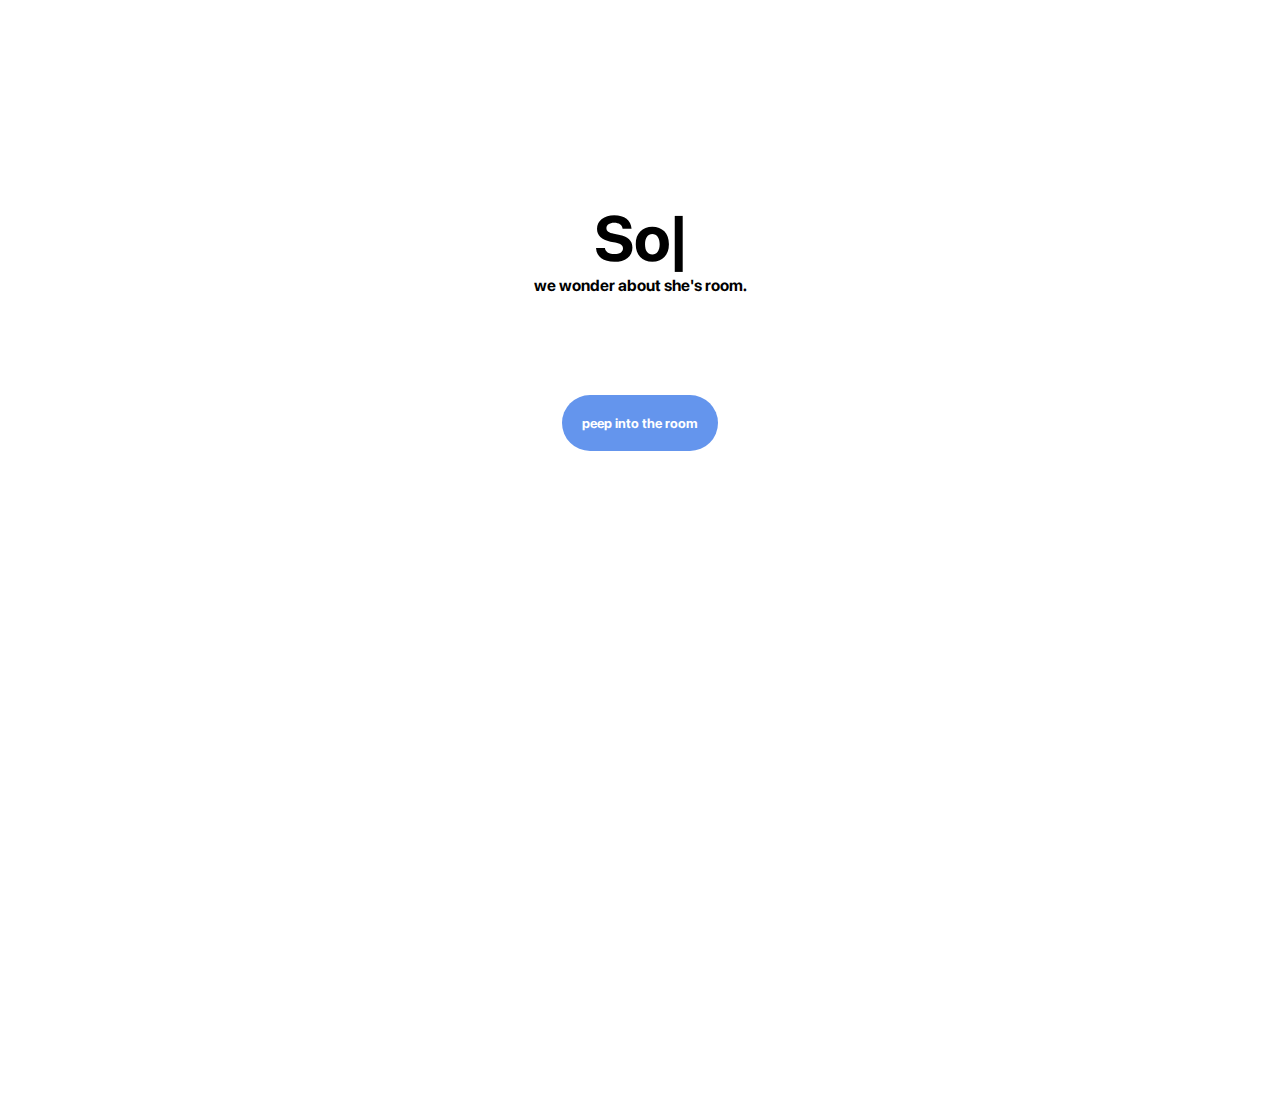
<file: index.html>
<!DOCTYPE html>
<html lang="en">
<head>
    <meta charset="UTF-8">
    <meta name="viewport" content="width=device-width, initial-scale=1.0">
    <title>Document</title>
    <link href="./css/style.css" rel="stylesheet">
    <link href="fonts.css" rel="stylesheet">
</head>
<body>
  <div class="container">
  <div class="total">
    <div class="text_box">
        <span class="text"></span><span class="blink">|</span>
      </div>
      <div class="text_box2">
        <span class="text2">we wonder about she's room.</span>
      </div>
      <div class="btncs"><button type="button" class="btn" onclick="location.href='1.html'">peep into the room</button></div>
      <script src="script.js"></script>
    </div>
  </div>
</body>
</html>
</file>
<file: css/style.css>
*{
  margin: 0;
  padding: 0;
}

html{
  width: 100%;
}

body{
  width: 100%;
}

.container{
  width: 100%;
  height: 100vh;
}

.total{
  display: flex;
  flex-direction: column;
  position: relative;
  justify-content: center;
  margin: 200px;
  white-space: nowrap;
}

.text_box{
    font-size: 4rem;
    text-align: center;
  }
  
  .blink {
    animation: blink 0.5s infinite;
    font-size: 4rem;
  }
  
  .text_box2{
    text-align: center;
}

.btncs{
    padding: 100px;
    display:flex;
    justify-content: center;
}

.btn{
    color: white;
    border: none;
    background-color: cornflowerblue;
    border-radius: 30px;
    padding: 20px;
    font-family: 'SF-pro';
}

.btn:hover{
  cursor: pointer;
}

  @keyframes blink {
    to {
      opacity: 0;
    }
  }

  @media screen and (max-width: 768px) {
    /* 화면 너비가 768px 이하인 경우에만 적용되는 스타일 */

    .total{
      align-items: center;
    }

  }

  @media screen and (max-width: 500px) {
    /* 화면 너비가 400px 이하인 경우에만 적용되는 스타일 */

    .total{
      align-items: center;
    }

    .text_box{
      font-size: 3rem;
    }

    .blink {
      animation: blink 0.5s infinite;
      font-size: 3rem;
    }

  }
</file>
<file: fonts.css>
@font-face {
        font-family: 'SF-pro';
        src: url('fonts/SF-Pro-Display-Bold.otf');
    }

body{
    font-family: 'SF-pro';
}
</file>
